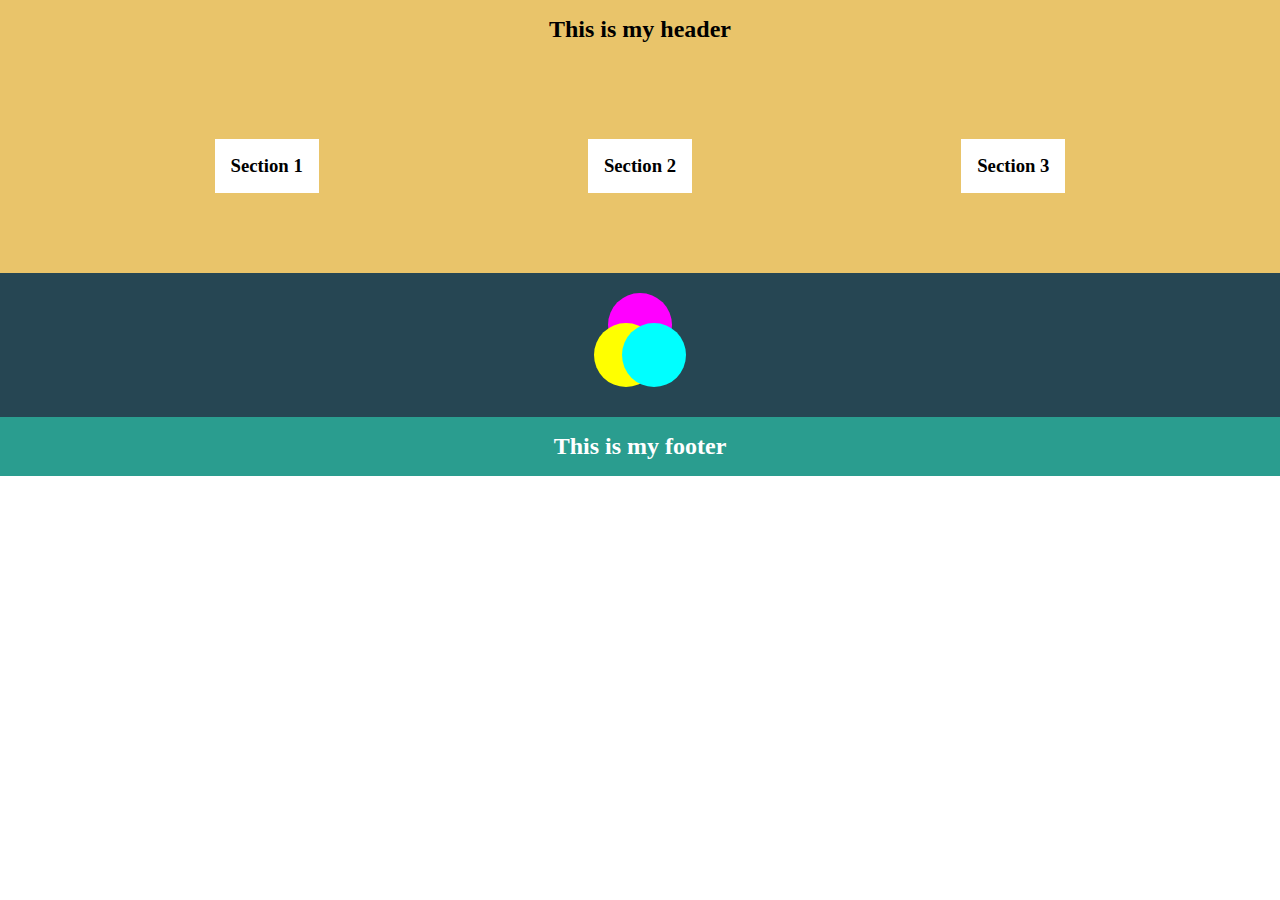
<file: 01 - Z-index/index.html>
<!DOCTYPE html>
<html lang="en">
<head>
    <meta charset="UTF-8">
    <meta http-equiv="X-UA-Compatible" content="IE=edge">
    <meta name="viewport" content="width=device-width, initial-scale=1.0">
    <title>Z-Index Practice</title>
    <link rel="stylesheet" href="./src/Styles/css/index.css" type="text/css"/>
</head>
<body>
    <header>
        <!--HEADER-->
        <h2>This is my header</h2>
    </header>

    <main>
        <!--MAIN-->
        <section>
            <h3>Section 1</h3>
        </section>

        <section>
            <h3>Section 2</h3>
        </section>

        <section>
            <h3>Section 3</h3>
        </section>
    </main>

    <div class="main--div__container">
        <div class="element1"></div>
        <div class="element2"></div>
        <div class="element3"></div>
    </div>

    <footer>
        <!--FOOTER-->
        <h2>This is my footer</h2>
    </footer>
</body>
</html>
</file>
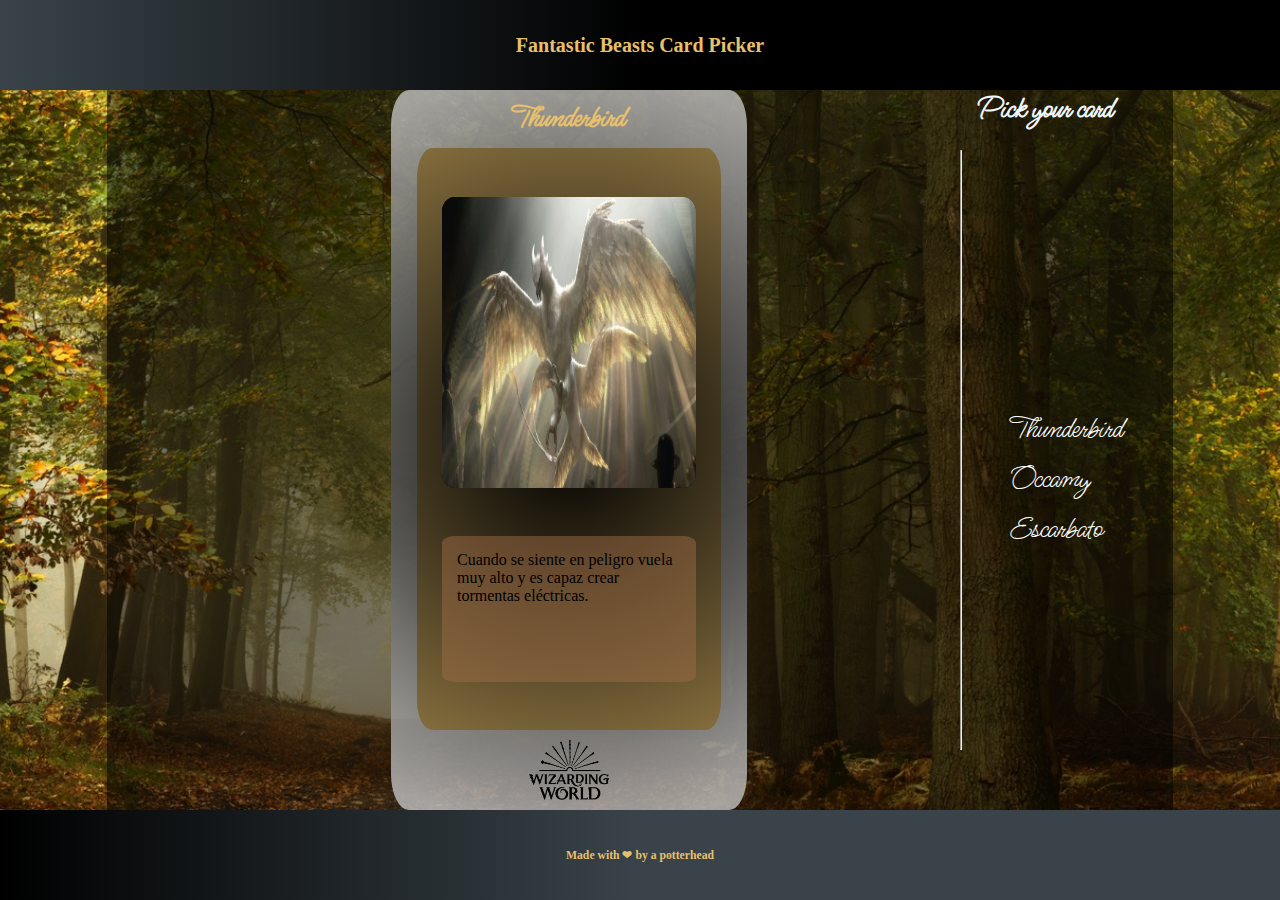
<file: 02 - GridCard/index.html>
<!DOCTYPE html>
<html lang="en">
    <head>
        <meta charset="UTF-8"/>
        <meta http-equiv="X-UA-Compatible" content="IE=edge"/>
        <meta name="viewport" content="width=device-width, initial-scale=1.0"/>
        <title>GridCards</title>
        <link rel="stylesheet" href="./Source/Styles/CSS/index.css" type="text/css"/>
    </head>

    <body>
        <header>
            <h1>Fantastic Beasts Card Picker</h1>
        </header>

        <main>
            <section>
                <section class="card">
                    <h2 class="cardname" id="nombre">Thunderbird</h2>
                    <section class="card--container">
                        <section class="card--container__image" id="imagen">
                            <img src="./Source/Images/beasts/Tunderbird.jpg" alt="Tunderbird"/>
                        </section>
                        <section class="card--container__info" id="info">
                            <p>Cuando se siente en peligro vuela muy alto y es capaz crear tormentas eléctricas.</p>
                        </section>
                    </section>
                    <img src="./Source/Images/wizardingworld/Wizarding_World_logo.svg.png" alt="Wizardingworld" class="wizarding"/>
                </section>
            </section>

            <aside>
                <h3>Pick your card</h3>
                <hr class="divider">
                <ul>
                    <li><button id="Thunderbird">Thunderbird</button></li>
                    <li><button id="Occamy">Occamy</button></li>
                    <li><button id="Escarbato">Escarbato</button></li>
                </ul>
            </aside>
        </main>

        <footer>
            <h3>Made with ❤ by a potterhead</h3>
        </footer>
        <script src="./Source/scripts/js/index.js"></script>
    </body>
</html>
</file>
<file: 01 - Z-index/src/Styles/css/index.css>
:root {
    /*COLORS*/
    --primary-color: #264653;
    --secondary-color: #E9C46A;
    --third-color: #2A9D8F;
    --prim-text-color: #000000;
    --sec-text-color: #FFFFFF;
}

* {
    margin: 0px;
    padding: 0px;
    box-sizing: border-box;
}

html {
    font-size: 62.5%;
    font-family: Georgia, 'Times New Roman', Times, serif;
    scroll-behavior: smooth;
}

body {
    display: flex;
    flex-direction: column;
    font-size: 1.6rem;
    width: 100vw;
    min-height: 100vh;
    margin: 0 auto;
}

header {
    background-color: var(--primary-color);
    color: var(--sec-text-color);
    padding: 1em;
}

header:hover {
    background-color: var(--secondary-color);
    color: var(--prim-text-color);
}

header h2 {
    text-align: center;
}

main {
    display: flex;
    flex-direction: row;
    justify-content: space-around;
    background-color: var(--secondary-color);
    color: var(--prim-text-color);
    padding: 5em;
}

main section {
    background-color: var(--sec-text-color);
    padding: 1em;
}

.main--div__container {
    display: flex;
    justify-content: center;
    background-color: var(--primary-color);
    padding: 2.5em;
}

.main--div__container .element1 {
    border-radius: 50%;
    position: relative;
    background-color: yellow;
    padding: 2em;
    top: 10px;
    left: 50px;
    z-index: 3;
}

.main--div__container .element2 {
    border-radius: 50%;
    position: relative;
    background-color: magenta;
    padding: 2em;
    bottom: 20px;
    z-index: 2;
}


.main--div__container .element3 {
    border-radius: 50%;
    position: relative;
    background-color: cyan;
    padding: 2em;
    top: 10px;
    right: 50px;
    z-index: 4;
}

footer {
    background-color: var(--third-color);
    color: var(--sec-text-color);
    padding: 1em;
}

footer:hover {
    background-color: var(--secondary-color);
    color: var(--prim-text-color);
}

footer h2 {
    text-align: center;
}
</file>
<file: 02 - GridCard/Source/Styles/CSS/index.css>
@font-face {
    font-family: handwrite;
    src: url(../../fonts/MsMadi-Regular.ttf);
}

:root {
    --color-primary: rgb(0, 24, 73, 1);
    --color-second: rgb(132, 10, 10, 1);
    --color-third: rgb(155, 106, 69, 1);
    --color-fourth: rgb(232, 192, 108, 1);
    --color-fifth: rgb(18, 117, 120, 1);
    --color-main-section: rgba(0, 0, 0, 0.500);
    --txt-primary: rgb(0, 0, 0, 1);
    --txt-second: rgb(255, 255, 255, 1);
}

* {
    margin: 0;
    padding: 0;
    box-sizing: border-box;
}

html {
    font-size: 62.5%;
    font-family: Georgia, 'Times New Roman', Times, serif;
    scroll-behavior: smooth;
}

body {
    display: grid;
    grid-template-columns: repeat(12, 1fr);
    /* grid-template-rows: repeat(10, 1fr); */
    background-image: url("../../Images/background/ashridge-wood-berkshire-england-les-ashridzh-berkshir-angl-2.jpg");
    background-repeat: no-repeat;
    background-attachment: fixed;
    background-position: center;
    background-size: cover;
}

header {
    grid-column-start: 1;
    grid-column-end: 13;
    display: flex;
    justify-content: center;
    align-items: center;
    height: 10vh;
    background: linear-gradient(90deg, rgba(57,67,73,1) 0%, rgba(0,0,0,1) 50%);
    color: var(--color-fourth);
}

main {
    grid-column-start: 2;
    grid-column-end: 12;
    display: grid;
    grid-template-columns: repeat(10, 1fr);
    grid-template-rows: repeat(3, 1fr);
    background-color: var(--color-main-section);
    height: 80vh;
}

main section {
    grid-row-start: 1;
    grid-row-end: 4;
    grid-column-start: 1;
    grid-column-end: 9;
    display: grid;
    grid-template-columns: repeat(12, 1fr);
    grid-template-rows: repeat(5, 1fr);
}

main section .card {
    grid-column-start: 5;
    grid-column-end: 10;
    grid-row-start: 1;
    grid-row-end: 6;
    display: grid;
    grid-template-columns: repeat(12, 1fr);
    grid-template-rows: repeat(12, 1fr);
    background: radial-gradient(circle, rgba(0,0,0,1) 0%, rgba(192,192,192,0.804359243697479) 95%);
    border-radius: 5%;
}

.wizarding {
    padding: 1rem;
    grid-row-start: 12;
    grid-row-end: 13;
    grid-column-start: 6;
    grid-column-end: 8;
    width: 10rem;
}

main section .card .card--container {
    grid-column-start: 2;
    grid-column-end: 12;
    grid-row-start: 2;
    grid-row-end: 12;
    display: grid;
    grid-template-columns: repeat(12, 1fr);
    grid-template-rows: repeat(12, 1fr);
    background: radial-gradient(circle, rgba(0,0,0,1) 0%, rgba(232,192,108,1) 175%);
    border-radius: 5%;
}

main section .card .cardname {
    grid-column-start: 3;
    grid-column-end: 11;
    justify-self: center;
    align-self: center;
    padding: 5px;
    font-family: 'handwrite';
    font-size: 3rem;
    font-weight: bold;
    color: var(--color-fourth);
}

.card .card--container .card--container__image {
    display: block;
    grid-column-start: 2;
    grid-column-end: 12;
    grid-row-start: 2;
    grid-row-end: 8;
    background-color: black;
    border-radius: 5%;
}

.card .card--container .card--container__image img {
    border-radius: 5%;
    object-position: center;
    width: 100%;
    height: 100%;
}

.card .card--container .card--container__info {
    grid-column-start: 2;
    grid-column-end: 12;
    grid-row-start: 9;
    grid-row-end: 12;
    display: block;
    font-size: 1.6rem;
    padding: 1.5rem;
    background: radial-gradient(circle, rgba(0,0,0,0.5018382352941176) 0%, rgba(155,106,69,0.4990371148459384) 0%);
    border-radius: 5%;
}

.divider {
    grid-row-start: 2;
    grid-row-end: 12;
    width: 1px;
    background-color: rgba(192, 192, 192, 0.445);
}

main aside {
    grid-row-start: 1;
    grid-row-end: 4;
    grid-column-start: 9;
    grid-column-end: 11;
    display: grid;
    grid-template-columns: repeat(12, 1fr);
    grid-template-rows: repeat(12, 1fr);
    color: aliceblue;
}

main aside h3 {
    grid-row-start: 1;
    grid-row-end: 3;
    grid-column-start: 2;
    grid-column-end: 12;
    font-family: "handwrite";
    font-size: 3rem;
}

main aside ul {
    grid-row-start: 3;
    grid-row-end: 12;
    grid-column-start: 2;
    grid-column-end: 12;
    align-self: center;
    justify-self: center;
    list-style: none;
    font-family: "handwrite";
    font-size: 3rem;
    line-height: 5rem;
}

main aside ul li button {
    background-color: transparent;
    color: white;
    border: none;
    font-family: "handwrite";
    font-size: 3rem;
}

main aside ul li button:hover {
    color: var(--color-fourth);
}

footer {
    grid-column-start: 1;
    grid-column-end: 13;
    display: flex;
    justify-content: center;
    align-items: center;
    height: 10vh;
    background: linear-gradient(90deg, rgba(0,0,0,1) 0%, rgba(57,67,73,1) 50%);
    color: var(--color-fourth);
}
</file>
